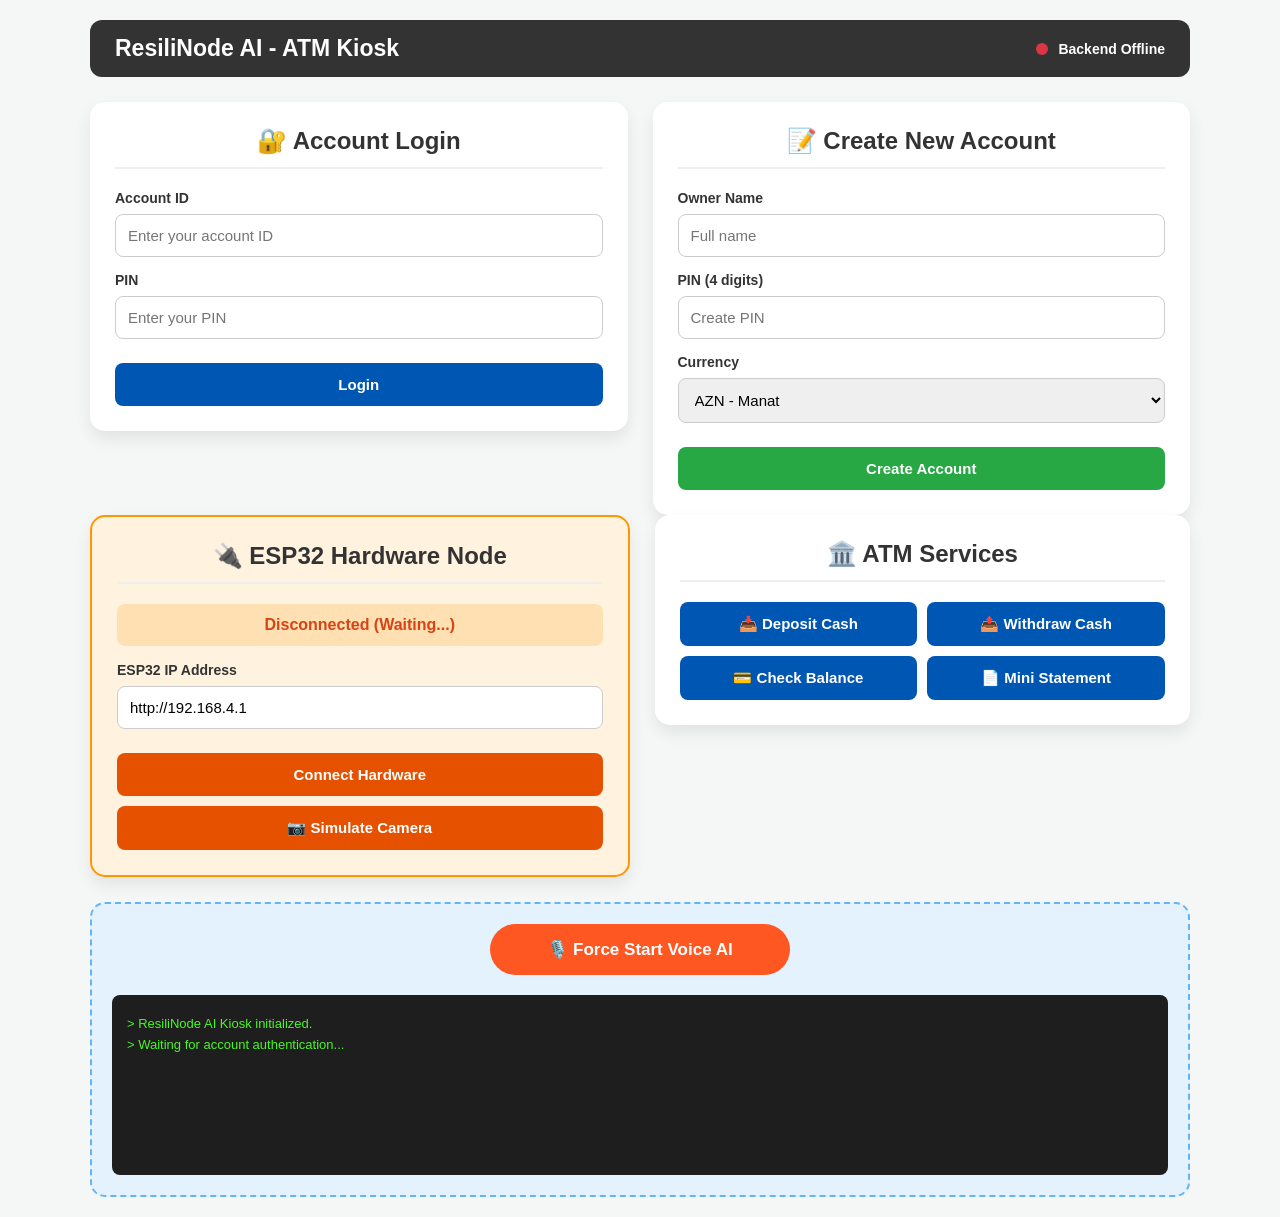
<file: index.html>
<!DOCTYPE html>
<html lang="en">
<head>
    <meta charset="UTF-8">
    <meta name="viewport" content="width=device-width, initial-scale=1.0">
    <title>ResiliNode AI - ATM Kiosk</title>

    <style>
        :root {
            --bg-color: #f4f7f6;
            --card-bg: #ffffff;
            --primary-blue: #0056b3;
            --hardware-color: #ff9800;
            --text-dark: #333333;
            --success: #28a745;
            --danger: #dc3545;
        }

        * {
            box-sizing: border-box;
            font-family: 'Segoe UI', Tahoma, Geneva, Verdana, sans-serif;
        }

        body {
            background: var(--bg-color);
            margin: 0;
            padding: 20px;
            display: flex;
            flex-direction: column;
            align-items: center;
            color: var(--text-dark);
        }

        .header {
            width: 100%;
            max-width: 1100px;
            display: flex;
            justify-content: space-between;
            align-items: center;
            background: var(--text-dark);
            color: white;
            padding: 15px 25px;
            border-radius: 12px;
            margin-bottom: 25px;
            flex-wrap: wrap;
            gap: 12px;
        }

        .header h1 {
            font-size: 23px;
            margin: 0;
        }

        .network-status {
            display: flex;
            align-items: center;
            gap: 10px;
            font-weight: bold;
            font-size: 14px;
        }

        .status-dot {
            width: 12px;
            height: 12px;
            border-radius: 50%;
            background: var(--success);
        }

        .container {
            display: flex;
            gap: 25px;
            max-width: 1100px;
            width: 100%;
            flex-wrap: wrap;
            align-items: flex-start;
        }

        .module-card {
            background: var(--card-bg);
            flex: 1;
            min-width: 320px;
            border-radius: 15px;
            padding: 25px;
            box-shadow: 0 8px 16px rgba(0,0,0,0.08);
        }

        .module-card h2 {
            margin-top: 0;
            border-bottom: 2px solid #eee;
            padding-bottom: 12px;
            text-align: center;
        }

        .hardware-panel {
            background: #fff3e0;
            border: 2px solid var(--hardware-color);
        }

        .hardware-status {
            padding: 12px;
            border-radius: 8px;
            background: #ffe0b2;
            font-weight: bold;
            text-align: center;
            color: #d84315;
            margin-bottom: 15px;
        }

        .hardware-connected {
            background: #c8e6c9 !important;
            color: #2e7d32 !important;
        }

        input, select {
            width: 100%;
            padding: 12px;
            margin: 7px 0 14px;
            border: 1px solid #ccc;
            border-radius: 8px;
            font-size: 15px;
        }

        label {
            font-weight: 600;
            font-size: 14px;
        }

        .btn {
            display: block;
            width: 100%;
            padding: 13px;
            border: none;
            border-radius: 8px;
            font-size: 15px;
            font-weight: bold;
            color: white;
            cursor: pointer;
            background: var(--primary-blue);
            transition: 0.2s;
            margin-top: 10px;
        }

        .btn:hover {
            opacity: 0.88;
        }

        .btn:disabled {
            opacity: 0.5;
            cursor: not-allowed;
        }

        .btn-orange {
            background: #e65100;
        }

        .btn-green {
            background: var(--success);
        }

        .btn-red {
            background: var(--danger);
        }

        .btn-gray {
            background: #555;
        }

        .btn-ai {
            background: #ff5722;
            padding: 15px 30px;
            font-size: 17px;
            border-radius: 50px;
            max-width: 300px;
            margin: auto;
        }

        .btn-grid {
            display: grid;
            grid-template-columns: 1fr 1fr;
            gap: 10px;
        }

        .btn-grid .btn {
            margin: 0;
        }

        .btn-full {
            grid-column: span 2;
        }

        .account-panel {
            width: 100%;
            max-width: 1100px;
            margin-bottom: 25px;
        }

        .account-info {
            display: grid;
            grid-template-columns: repeat(auto-fit, minmax(180px, 1fr));
            gap: 15px;
        }

        .info-box {
            background: #e9f2ff;
            border-radius: 10px;
            padding: 16px;
        }

        .info-box small {
            color: #555;
        }

        .info-box h3 {
            margin: 8px 0 0;
            color: var(--primary-blue);
            overflow-wrap: anywhere;
        }

        .hidden {
            display: none !important;
        }

        .action-panel {
            width: 100%;
            max-width: 1100px;
            margin-top: 25px;
        }

        .action-content {
            margin-top: 15px;
            padding: 20px;
            background: #f4f7fa;
            border-radius: 10px;
        }

        .message {
            padding: 12px;
            border-radius: 8px;
            margin: 12px 0;
            font-weight: 600;
            display: none;
        }

        .message.success {
            display: block;
            background: #d4edda;
            color: #155724;
        }

        .message.error {
            display: block;
            background: #f8d7da;
            color: #721c24;
        }

        .log-terminal {
            margin-top: 20px;
            background: #1e1e1e;
            color: #4af626;
            padding: 15px;
            border-radius: 8px;
            min-height: 180px;
            max-height: 250px;
            overflow-y: auto;
            text-align: left;
            font-family: monospace;
            font-size: 13px;
        }

        .log-terminal p {
            margin: 6px 0;
            overflow-wrap: anywhere;
        }

        .log-ai { color: #64b5f6; }
        .log-offline { color: #ff5252; }
        .log-hw { color: #ff9800; }

        table {
            width: 100%;
            border-collapse: collapse;
            margin-top: 15px;
            font-size: 14px;
        }

        th, td {
            text-align: left;
            padding: 11px 8px;
            border-bottom: 1px solid #ddd;
        }

        th {
            background: #e9ecef;
        }

        .table-wrapper {
            overflow-x: auto;
        }

        .ai-section {
            width: 100%;
            max-width: 1100px;
            margin-top: 25px;
            background: #e3f2fd;
            border: 2px dashed #64b5f6;
            border-radius: 15px;
            padding: 20px;
            text-align: center;
        }

        @media(max-width: 600px) {
            body { padding: 10px; }
            .header { padding: 15px; }
            .header h1 { font-size: 19px; }
            .module-card { min-width: 100%; }
            .btn-grid { grid-template-columns: 1fr; }
            .btn-full { grid-column: span 1; }
        }
    </style>
</head>

<body>

<header class="header">
    <h1>ResiliNode AI - ATM Kiosk</h1>

    <div class="network-status">
        <div class="status-dot" id="status-dot"></div>
        <span id="status-text">Checking connection...</span>
    </div>
</header>

<!-- ACCOUNT AUTHENTICATION -->
<div class="container" id="auth-section">

    <div class="module-card">
        <h2>🔐 Account Login</h2>

        <label>Account ID</label>
        <input type="number" id="login-account-id" placeholder="Enter your account ID">

        <label>PIN</label>
        <input type="password" id="login-pin" placeholder="Enter your PIN" maxlength="4">

        <button class="btn" onclick="login()">Login</button>

        <div id="login-message" class="message"></div>
    </div>

    <div class="module-card">
        <h2>📝 Create New Account</h2>

        <label>Owner Name</label>
        <input type="text" id="owner-name" placeholder="Full name">

        <label>PIN (4 digits)</label>
        <input type="password" id="new-pin" placeholder="Create PIN" maxlength="4">

        <label>Currency</label>
        <select id="new-currency">
            <option value="AZN">AZN - Manat</option>
            <option value="USD">USD - Dollar</option>
            <option value="EUR">EUR - Euro</option>
        </select>

        <button class="btn btn-green" onclick="createAccount()">
            Create Account
        </button>

        <div id="create-message" class="message"></div>
    </div>

</div>

<!-- ACCOUNT DASHBOARD -->
<div class="module-card account-panel hidden" id="dashboard">

    <h2>👤 Account Dashboard</h2>

    <div class="account-info">
        <div class="info-box">
            <small>Account Holder</small>
            <h3 id="account-owner">-</h3>
        </div>

        <div class="info-box">
            <small>Account Number</small>
            <h3 id="account-number">-</h3>
        </div>

        <div class="info-box">
            <small>Account ID</small>
            <h3 id="account-id">-</h3>
        </div>

        <div class="info-box">
            <small>Available Balance</small>
            <h3 id="account-balance">0.00 AZN</h3>
        </div>
    </div>

    <button class="btn btn-gray" onclick="logout()">Logout</button>

</div>

<div class="container">

    <!-- ESP32 HARDWARE -->
    <div class="module-card hardware-panel">
        <h2>🔌 ESP32 Hardware Node</h2>

        <div class="hardware-status" id="hw-status">
            Disconnected (Waiting...)
        </div>

        <label>ESP32 IP Address</label>
        <input type="text" id="esp-ip"
               value="http://192.168.4.1">

        <button class="btn btn-orange" onclick="connectHardware()">
            Connect Hardware
        </button>

        <button class="btn btn-orange"
                onclick="simulateHardwareSensor('motion')">
            📷 Simulate Camera
        </button>
    </div>

    <!-- ATM SERVICES -->
    <div class="module-card">
        <h2>🏛️ ATM Services</h2>

        <div class="btn-grid">
            <button class="btn" onclick="showAction('deposit')">
                📥 Deposit Cash
            </button>

            <button class="btn" onclick="showAction('withdraw')">
                📤 Withdraw Cash
            </button>

            <button class="btn" onclick="checkBalance()">
                💳 Check Balance
            </button>

            <button class="btn" onclick="getTransactions()">
                📄 Mini Statement
            </button>
        </div>
    </div>

</div>

<!-- ATM ACTION FORMS -->
<div class="module-card action-panel hidden" id="action-panel">
    <h2 id="action-title">ATM Operation</h2>

    <div class="action-content">

        <div id="amount-section">
            <label>Amount</label>
            <input type="number" id="transaction-amount"
                   min="0.01" step="0.01" placeholder="Enter amount">
        </div>

        <button class="btn btn-green" id="submit-transaction"
                onclick="submitTransaction()">
            Confirm Transaction
        </button>

        <button class="btn btn-gray" onclick="closeAction()">
            Cancel
        </button>

    </div>

    <div id="transaction-message" class="message"></div>
</div>

<!-- TRANSACTION HISTORY -->
<div class="module-card action-panel hidden" id="history-panel">
    <h2>📄 Transaction History</h2>

    <div class="table-wrapper">
        <table>
            <thead>
                <tr>
                    <th>ID</th>
                    <th>Type</th>
                    <th>Amount</th>
                    <th>Balance After</th>
                    <th>Date</th>
                </tr>
            </thead>

            <tbody id="transaction-list"></tbody>
        </table>
    </div>
</div>

<!-- AI TERMINAL -->
<div class="ai-section">
    <button class="btn btn-ai" onclick="startVoiceAI()">
        🎙️ Force Start Voice AI
    </button>

    <div class="log-terminal" id="log-terminal">
        <p>> ResiliNode AI Kiosk initialized.</p>
        <p>> Waiting for account authentication...</p>
    </div>
</div>

<script>
    // API CONFIGURATION
    const API_BASE_URL = "http://127.0.0.1:8000";

    const statusDot = document.getElementById("status-dot");
    const statusText = document.getElementById("status-text");
    const logTerminal = document.getElementById("log-terminal");

    let currentAccount = null;
    let currentPin = null;
    let currentAction = null;
    let isHardwareConnected = false;

    // API REQUEST HELPER
    async function apiRequest(endpoint, options = {}) {
        const response = await fetch(`${API_BASE_URL}${endpoint}`, {
            ...options,
            headers: {
                "Content-Type": "application/json",
                ...options.headers
            }
        });

        const data = await response.json().catch(() => ({}));

        if (!response.ok) {
            const detail = data.detail;
            const errorMessage = typeof detail === "string"
                ? detail
                : Array.isArray(detail)
                    ? detail.map(item => item.msg).join(", ")
                    : "Request failed";

            throw new Error(errorMessage);
        }

        return data;
    }

    // LOGGING
    function addLog(message, className = "") {
        const p = document.createElement("p");
        const time = new Date().toLocaleTimeString();

        const timestamp = document.createElement("span");
        timestamp.style.color = "#aaa";
        timestamp.textContent = `[${time}] `;

        const content = document.createElement("span");
        content.className = className;
        content.textContent = message;

        p.append(timestamp, content);
        logTerminal.appendChild(p);
        logTerminal.scrollTop = logTerminal.scrollHeight;
    }

    function showMessage(elementId, message, type) {
        const element = document.getElementById(elementId);
        element.textContent = message;
        element.className = `message ${type}`;
    }

    // NETWORK STATUS
    async function updateNetworkStatus() {
        try {
            await fetch(`${API_BASE_URL}/health`);
            statusDot.style.background = "#28a745";
            statusText.textContent = "Backend Online";
        } catch {
            statusDot.style.background = "#dc3545";
            statusText.textContent = "Backend Offline";
        }
    }

    window.addEventListener("online", updateNetworkStatus);
    window.addEventListener("offline", updateNetworkStatus);

    // CREATE ACCOUNT
    async function createAccount() {
        const ownerName = document.getElementById("owner-name").value.trim();
        const pin = document.getElementById("new-pin").value;
        const currency = document.getElementById("new-currency").value;

        if (!ownerName || !/^\d{4}$/.test(pin)) {
            showMessage(
                "create-message",
                "Enter your name and a valid 4-digit PIN.",
                "error"
            );
            return;
        }

        try {
            const account = await apiRequest("/accounts/", {
                method: "POST",
                body: JSON.stringify({
                    owner_name: ownerName,
                    pin: pin,
                    currency: currency
                })
            });

            showMessage(
                "create-message",
                `Account created! ID: ${account.id} | Account Number: ${account.account_number}. Save these details!`,
                "success"
            );

            document.getElementById("login-account-id").value = account.id;
            document.getElementById("login-pin").value = pin;

            addLog(`New account created: ${account.account_number}`);
        } catch (error) {
            showMessage("create-message", error.message, "error");
        }
    }

    // LOGIN
    async function login() {
        const accountId = document.getElementById("login-account-id").value;
        const pin = document.getElementById("login-pin").value;

        if (!accountId || !/^\d{4}$/.test(pin)) {
            showMessage(
                "login-message",
                "Enter a valid Account ID and 4-digit PIN.",
                "error"
            );
            return;
        }

        try {
            const balance = await apiRequest(
                `/accounts/${accountId}/balance?pin=${encodeURIComponent(pin)}`
            );

            currentAccount = {
                id: Number(accountId),
                account_number: balance.account_number,
                currency: balance.currency,
                owner_name: "Account Holder"
            };

            currentPin = pin;

            document.getElementById("account-owner").textContent =
                currentAccount.owner_name;

            document.getElementById("account-number").textContent =
                balance.account_number;

            document.getElementById("account-id").textContent =
                accountId;

            document.getElementById("account-balance").textContent =
                `${balance.balance} ${balance.currency}`;

            document.getElementById("auth-section").classList.add("hidden");
            document.getElementById("dashboard").classList.remove("hidden");

            showMessage("login-message", "", "success");

            addLog(`Account ${balance.account_number} authenticated.`);
            addLog("ATM services are now available.");

        } catch (error) {
            showMessage("login-message", error.message, "error");
        }
    }

    // LOGOUT
    function logout() {
        currentAccount = null;
        currentPin = null;

        document.getElementById("auth-section").classList.remove("hidden");
        document.getElementById("dashboard").classList.add("hidden");

        closeAction();

        document.getElementById("history-panel").classList.add("hidden");

        addLog("User logged out.");
    }

    // SHOW ATM OPERATION FORM
    function showAction(action) {
        if (!requireLogin()) return;

        currentAction = action;

        document.getElementById("history-panel").classList.add("hidden");
        document.getElementById("action-panel").classList.remove("hidden");

        const titles = {
            deposit: "📥 Deposit Cash",
            withdraw: "📤 Withdraw Cash"
        };

        document.getElementById("action-title").textContent = titles[action];
        document.getElementById("transaction-amount").value = "";
        document.getElementById("transaction-message").className = "message";

        document.getElementById("submit-transaction").disabled = false;
    }

    function closeAction() {
        currentAction = null;
        document.getElementById("action-panel").classList.add("hidden");
    }

    function requireLogin() {
        if (!currentAccount || !currentPin) {
            addLog("Please login before using ATM services.", "log-offline");
            alert("Please login first.");
            return false;
        }

        return true;
    }

    // DEPOSIT AND WITHDRAW
    async function submitTransaction() {
        if (!requireLogin() || !currentAction) return;

        const amount = Number(
            document.getElementById("transaction-amount").value
        );

        if (!Number.isFinite(amount) || amount <= 0) {
            showMessage(
                "transaction-message",
                "Please enter a valid positive amount.",
                "error"
            );
            return;
        }

        const button = document.getElementById("submit-transaction");
        button.disabled = true;

        try {
            const endpoint = currentAction === "deposit"
                ? "deposit"
                : "withdraw";

            const result = await apiRequest(
                `/accounts/${currentAccount.id}/${endpoint}`,
                {
                    method: "POST",
                    body: JSON.stringify({
                        pin: currentPin,
                        amount: amount
                    })
                }
            );

            showMessage(
                "transaction-message",
                `${result.transaction_type} successful! Amount: ${result.amount} ${result.currency}. New balance: ${result.balance_after} ${result.currency}.`,
                "success"
            );

            document.getElementById("account-balance").textContent =
                `${result.balance_after} ${result.currency}`;

            addLog(
                `${result.transaction_type}: ${result.amount} ${result.currency}`,
                "log-ai"
            );

        } catch (error) {
            showMessage("transaction-message", error.message, "error");
            addLog(`Transaction failed: ${error.message}`, "log-offline");
        } finally {
            button.disabled = false;
        }
    }

    // CHECK BALANCE
    async function checkBalance() {
        if (!requireLogin()) return;

        try {
            const result = await apiRequest(
                `/accounts/${currentAccount.id}/balance?pin=${encodeURIComponent(currentPin)}`
            );

            document.getElementById("account-balance").textContent =
                `${result.balance} ${result.currency}`;

            addLog(
                `Current balance: ${result.balance} ${result.currency}`,
                "log-ai"
            );

        } catch (error) {
            addLog(`Balance request failed: ${error.message}`, "log-offline");
        }
    }

    // TRANSACTION HISTORY
    async function getTransactions() {
        if (!requireLogin()) return;

        try {
            const transactions = await apiRequest(
                `/accounts/${currentAccount.id}/transactions?pin=${encodeURIComponent(currentPin)}`
            );

            const list = document.getElementById("transaction-list");
            list.replaceChildren();

            if (transactions.length === 0) {
                const row = list.insertRow();
                const cell = row.insertCell();
                cell.colSpan = 5;
                cell.textContent = "No transactions yet.";
            }

            transactions.forEach(transaction => {
                const row = list.insertRow();

                const values = [
                    transaction.id,
                    transaction.transaction_type,
                    `${transaction.amount} ${transaction.currency}`,
                    `${transaction.balance_after} ${transaction.currency}`,
                    new Date(transaction.created_at).toLocaleString()
                ];

                values.forEach(value => {
                    const cell = row.insertCell();
                    cell.textContent = value;
                });
            });

            document.getElementById("action-panel").classList.add("hidden");
            document.getElementById("history-panel").classList.remove("hidden");

            addLog(`Loaded ${transactions.length} transactions.`);

        } catch (error) {
            addLog(`History request failed: ${error.message}`, "log-offline");
        }
    }

    // ESP32 HARDWARE
    async function connectHardware() {
        const ip = document.getElementById("esp-ip").value.trim();

        if (!ip) return;

        try {
            const response = await fetch(`${ip}/health`);
            if (!response.ok) throw new Error("Hardware unavailable");

            isHardwareConnected = true;

            document.getElementById("hw-status").textContent =
                "Connected";

            document.getElementById("hw-status")
                .classList.add("hardware-connected");

            addLog("ESP32 hardware connected.", "log-hw");

        } catch {
            isHardwareConnected = false;

            document.getElementById("hw-status").textContent =
                "Connection failed - Check ESP32 API";

            document.getElementById("hw-status")
                .classList.remove("hardware-connected");

            addLog("ESP32 connection failed.", "log-offline");
        }
    }

    function simulateHardwareSensor(sensor) {
        addLog(`Hardware sensor simulation: ${sensor}`, "log-hw");
    }

    // VOICE AI - Browser speech recognition demo
    function startVoiceAI() {
        const SpeechRecognition =
            window.SpeechRecognition ||
            window.webkitSpeechRecognition;

        if (!SpeechRecognition) {
            addLog(
                "Speech recognition is not supported by this browser.",
                "log-offline"
            );
            return;
        }

        const recognition = new SpeechRecognition();

        recognition.lang = "en-US";
        recognition.continuous = false;
        recognition.interimResults = false;

        recognition.onstart = () => {
            addLog("Voice AI listening...", "log-ai");
        };

        recognition.onresult = event => {
            const command = event.results[0][0].transcript;

            addLog(`Voice command: ${command}`, "log-ai");

            const normalized = command.toLowerCase();

            if (normalized.includes("balance")) {
                checkBalance();
            } else if (
                normalized.includes("statement") ||
                normalized.includes("history")
            ) {
                getTransactions();
            } else {
                addLog(
                    "Command recognized. This command is not connected yet.",
                    "log-ai"
                );
            }
        };

        recognition.onerror = event => {
            addLog(`Voice AI error: ${event.error}`, "log-offline");
        };

        recognition.start();
    }

    // INITIALIZATION
    updateNetworkStatus();

</script>

</body>
</html>
</file>
